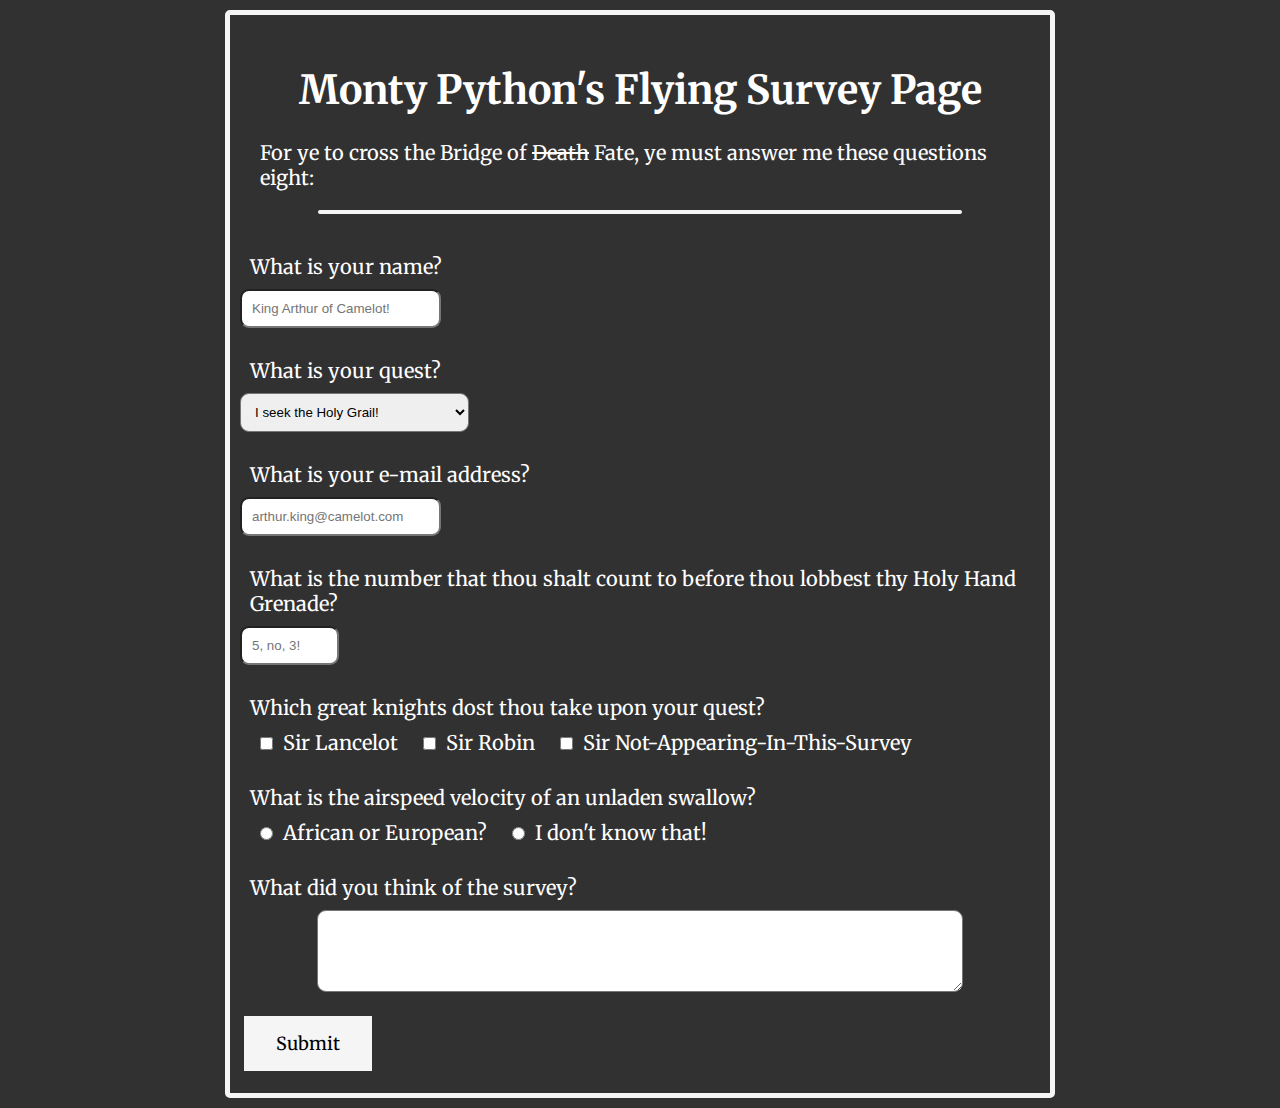
<file: index.html>
<!DOCTYPE html>
<!--http://www.w3.org/TR/html-markup/global-attributes.html -->

<html lang="en">
<head>
    <meta http-equiv="X-UA-Compatible" content="IE=edge">
    <meta charset="utf-8"> 
    <title>Survey Page</title>
    <meta name="Survey Page" content="surveyPage">
    <meta name="Matthew Hicks" content="surveyPage">
    <meta name="viewport" content="width=device-width, initial-scale=1">
    <link rel="stylesheet" type="text/css" href="style.css">
    <link rel="shortcut icon" href="https://icons-for-free.com/iconfiles/png/512/cup-131982518777795512.png">
    <link href="https://fonts.googleapis.com/css2?family=Merriweather&display=swap" rel="stylesheet">
</head>
<body>
    <div id="surveyPage">
        <header class="header">
            <h1 id="title"><a href="swedish.html">Monty Python's Flying Survey Page</a></h1>
            <p id="description">For ye to cross the Bridge of <s>Death</s> Fate, ye must answer me these questions eight:</p>
        </header>
        <hr id="divide">
        <form id="survey-form" action="#">
            <label for="name" id="name-label">What is your name?</label>
            <input id="name" type="text" required placeholder="King Arthur of Camelot!">
            <label id="dropdown-label">What is your quest?</label>
            <select name="quests" id="dropdown">
                <option value="grail">I seek the Holy Grail!</option>
                <option value="shrub">I am looking for a shrubbery!</option>
                <option value="glory">To bring glory to Camelot!</option>
                <option value="nuts">I'm looking for some coconuts...</option>
            </select>
            <label for="email" id="email-label">What is your e-mail address?</label>
            <input id="email" type="email" required placeholder="arthur.king@camelot.com">
            <label for="number" id="number-label">What is the number that thou shalt count to before thou lobbest thy Holy Hand Grenade?</label>
            <input id="number" type="number" min="1" max="5" style="width: 75px;" required placeholder="5, no, 3!">
            <label id="checkbox-label">Which great knights dost thou take upon your quest?</label>
            <label for="lancelot">
                <input type="checkbox" id="lancelot" value="lancelot" name="knights">Sir Lancelot
            </label>
            <label for="robin">
                <input type="checkbox" id="robin" value="robin" name="knights">Sir Robin
            </label>
            <label for="notAppearingInThisSurvey">
                <input type="checkbox" id="notAppearingInThisSurvey" value="notAppearingInThisSurvey" name="knights">Sir Not-Appearing-In-This-Survey
            </label>
            <label id="radio-label">What is the airspeed velocity of an unladen swallow?</label>
            <label for="africanOrEuropean">
            <input type="radio" id="africanOrEuropean" value="africanOrEuropean" name="airspeed-velocity">African or European?
            </label>
            <label for="dontKnow">
                <input type="radio" id="dontKnow" value="dontKnow" name="airspeed-velocity">I don't know that!
            </label>
            <label for="textArea" id="text-label">What did you think of the survey?
                <textarea id="textArea" name="comments" rows="4" cols="50"></textarea>
            </label>
            <button id="submit" type="submit">Submit</button>
        </form>
    </div>
</body>
</html>
</file>
<file: style.css>
h1 {
  text-align: center;
  padding: 5px 0px 5px 0px;
  margin: 15px 0px 0px;
}

.description {
  color: #010101;
  text-align: center;
}

body {
  font-family: "Merriweather", serif;
  text-align: left;
  color: #FFFFFF;
  background-color: rgb(49, 49, 49);
}
.header {
  padding: 20px 20px 0px;
}

#surveyPage {
  margin: 10px auto;
  max-width: 40em;
  height: auto;
  background-image: url(https://i2.wp.com/www.shawnthebaptist.org/images/2019/02/BridgeOfDeath.jpg);
  background-repeat: no-repeat;
  background-attachment: fixed;
  background-position: center;
  border: 5px solid whitesmoke;
  border-radius: 5px;
  padding: 10px;
  font-size: 20px;
}

a {
  text-decoration:none;
  color: inherit;
}

#name-label, #dropdown-label, #email-label, #number-label, #checkbox-label, #radio-label, #text-label {
  display: block;
  padding: 30px 10px 10px;
  border-radius: 9px;
}

#name, #dropdown, #email, #number, #textArea {
  display: block;
  padding: 10px 10px 10px;
  border-radius: 9px;
}

input[type="radio"]{
  margin: 0 10px 0 20px;
  }

input[type="checkbox"]{
  margin: 0 10px 0 20px;
  }

textarea {
  margin: 10px auto;
  overflow: auto;
  width: 80%;
  border-radius: 9px;
}

#surveyPageSweden {
  margin: 10px auto;
  max-width: 40em;
  height: auto;
  background: rgb(215, 200, 0);
  background-repeat: no-repeat;
  background-attachment: fixed;
  background-position: center;
  border: 5px solid #000000;
  border-radius: 5px;
  padding: 10px;
  font-size: 20px;
}

#swedeBody {
  margin: 10px auto;
  font-family: 'Permanent Marker', cursive;
  text-align: left;
  color: rgb(0, 0, 0);
  background-color: rgb(170, 0, 0);
}

#divide {
  border: 2px solid whitesmoke;
  border-color: whitesmoke;
  height: 0px;
  width: 80%;
  border-radius: 2px;
}
#swedeDivide {
  border: 2px solid black;
  border-color: black;
  height: 0px;
  width: 80%;
  border-radius: 2px;
}

#submit {
  background-color: whitesmoke;
  border: none;
  color: black;
  padding: 16px 32px;
  margin: 4px 2px 12px 4px;
  cursor: pointer;
  font-family: "Merriweather", serif;
  font-size: large;
  }

#submitSwede {
  background-color: rgb(170, 0, 0);
  border: none;
  color: black;
  padding: 16px 32px;
  margin: 4px 2px 12px 4px;
  cursor: pointer;
  font-family: 'Permanent Marker', cursive;
  font-size: large;
  }
</file>
